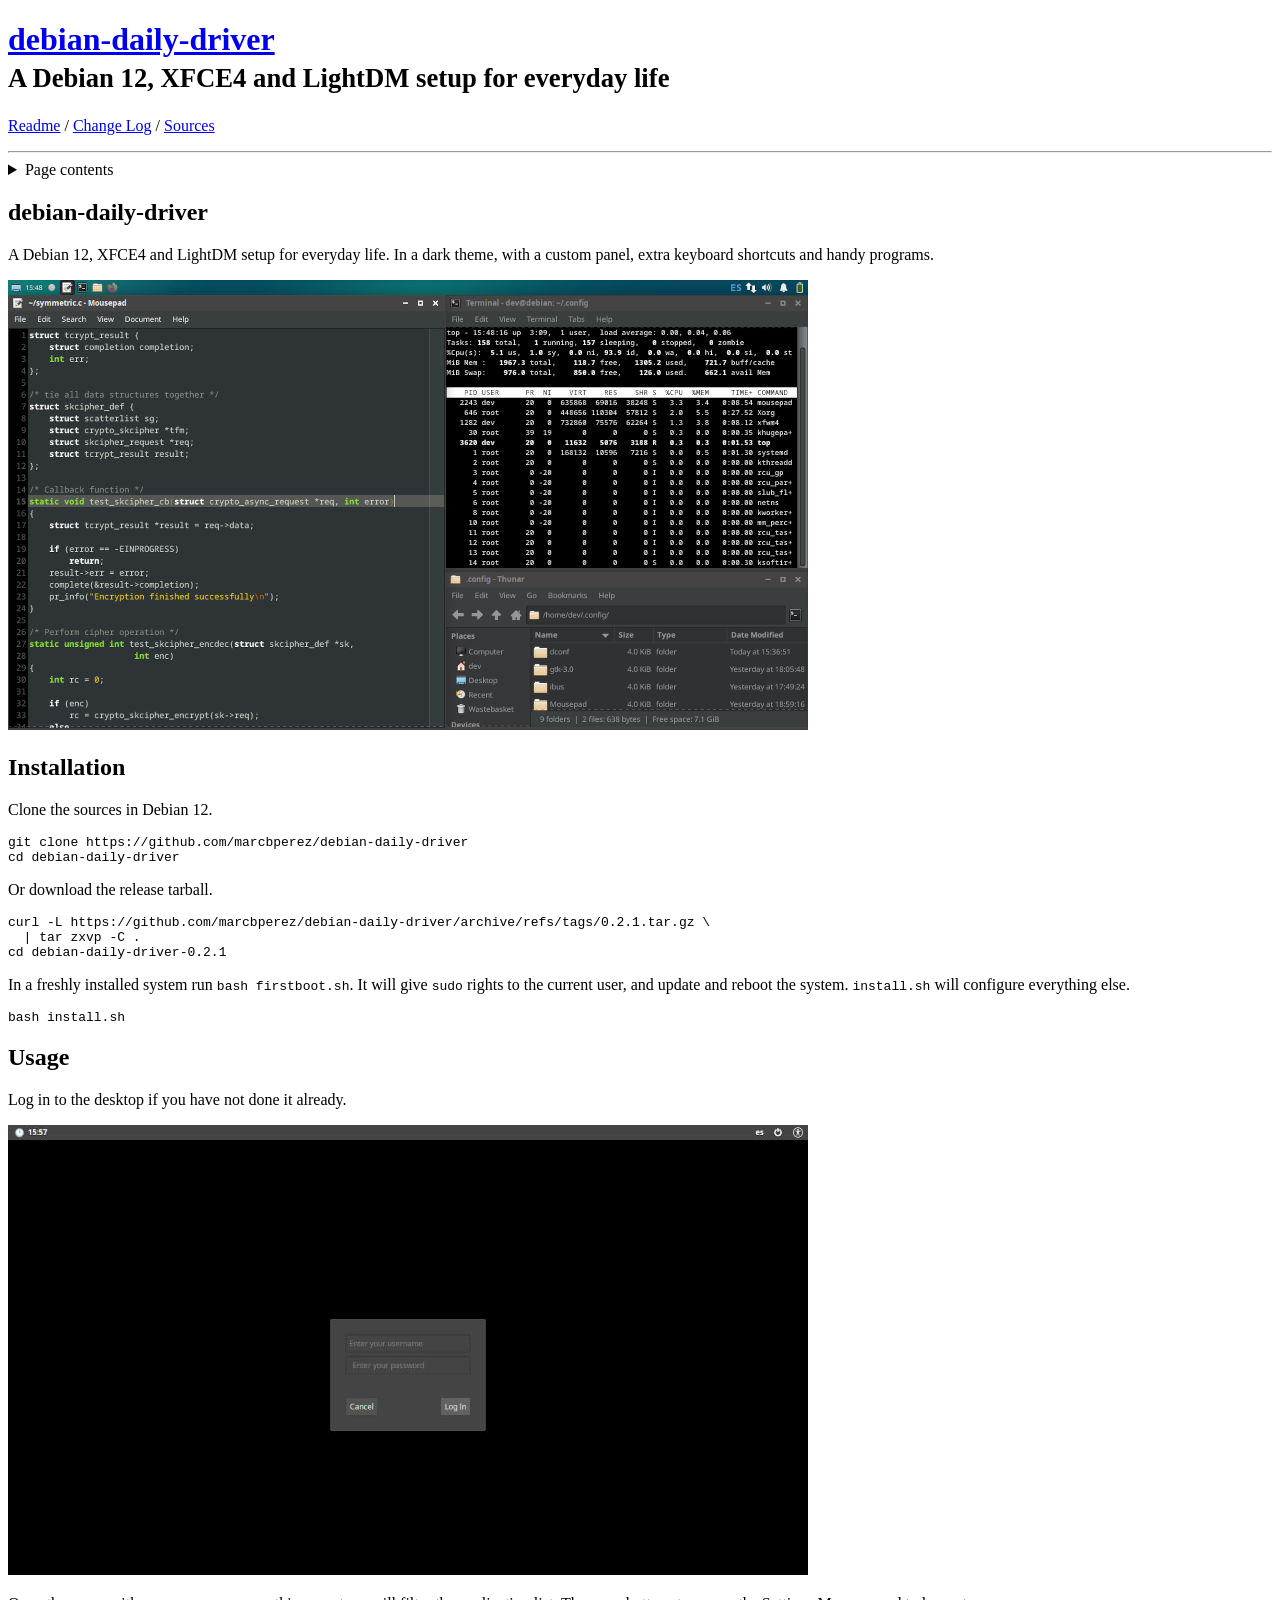
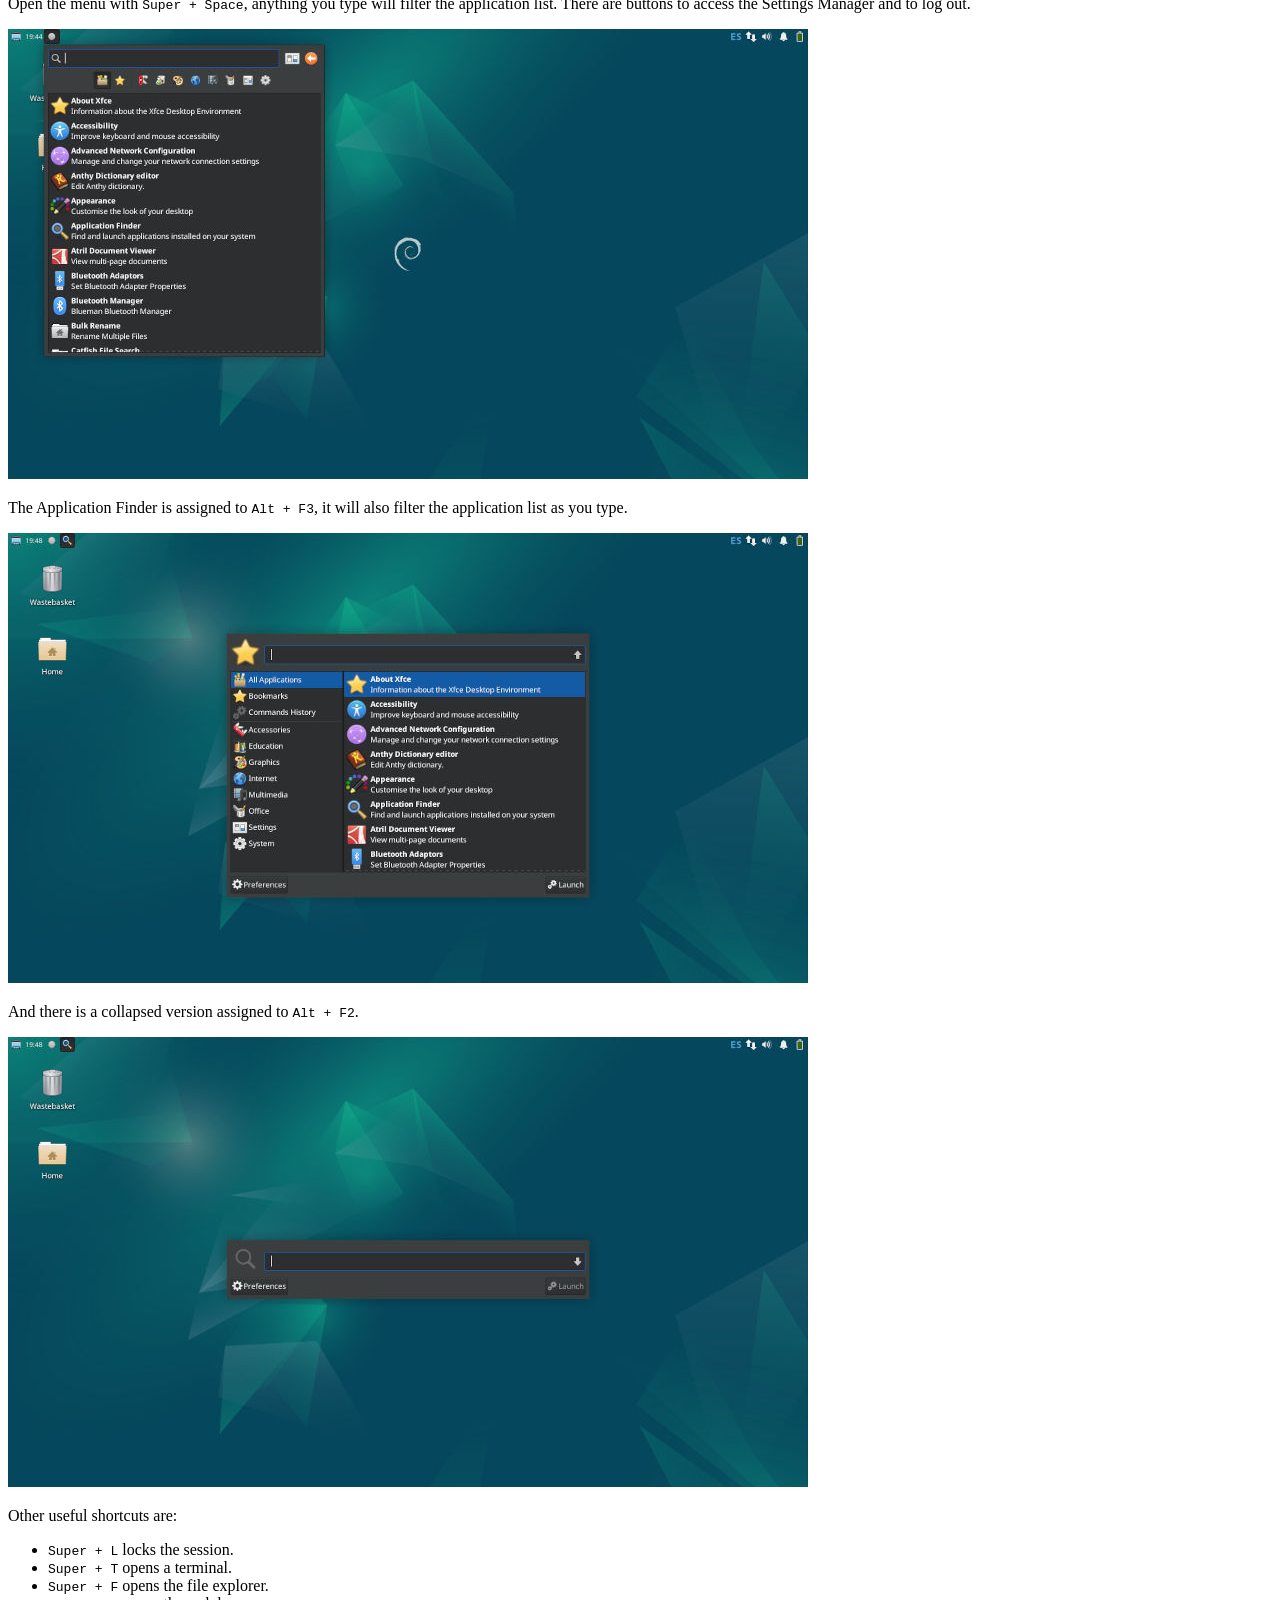
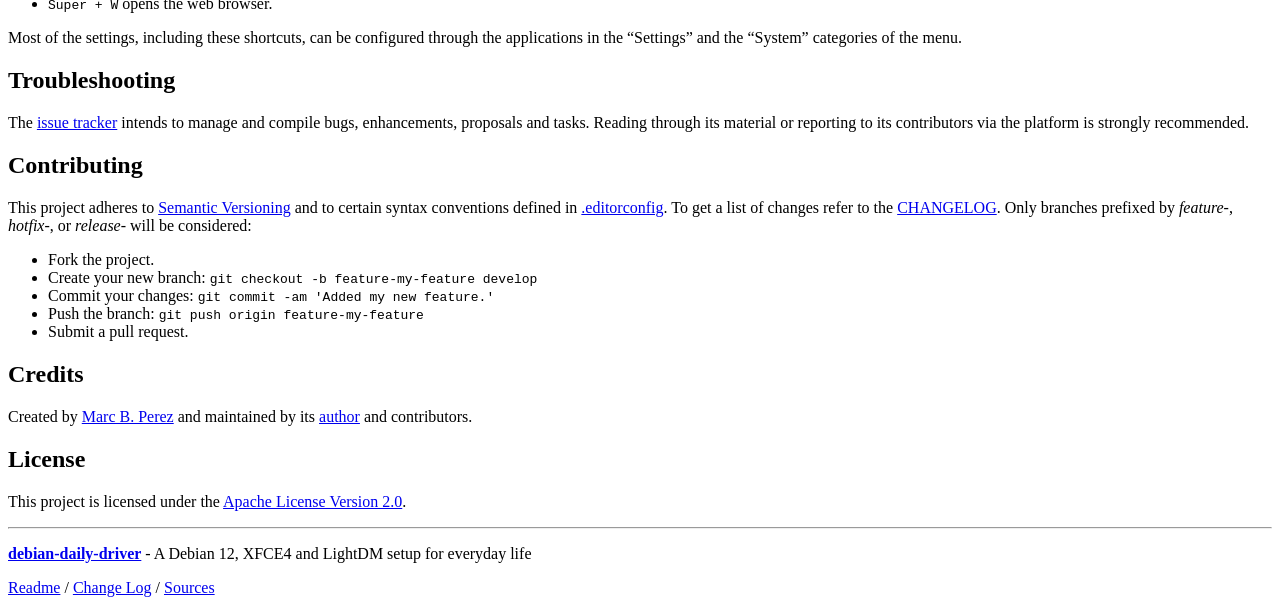
<file: docs/index.html>
<!DOCTYPE html>
<html lang="en" dir="ltr">

<head>
  <meta charset="utf-8">
  <base href="https://marcbperez.github.io/debian-daily-driver/index.html">
  <meta http-equiv="X-UA-Compatible" content="IE=edge">
  <meta name="viewport" content="width=device-width, initial-scale=1.0, minimum-scale=1.0">
  <title>debian-daily-driver</title>
  <meta name="author" content="Marc B. Perez">
  <meta name="description" content="A Debian 12, XFCE4 and LightDM setup
for everyday life">
  <meta name="keywords" content="debian-daily-driver,Debian
12,XFCE4,LightDM">
  <link rel="shortcut icon" href="theme/favicon.ico">
  <link rel="stylesheet" href="theme/style.css">
  <link rel="stylesheet" href="theme/ThemeForm.css">
  <link rel="stylesheet" href="theme/CodeHighlighter.css">
  <script type="module" src="theme/ThemeForm.js"></script>
  <script type="module" src="theme/CodeHighlighter.js"></script>
  <script type="module" src="https://esm.sh/prismjs/components/prism-bash.min.js"></script>
  <script type="module" src="https://esm.sh/prismjs/components/prism-python.min.js"></script>
  <script type="module" src="https://esm.sh/prismjs/components/prism-markdown.min.js"></script>
  <script type="module" src="https://esm.sh/prismjs/components/prism-yaml.min.js"></script>
  <script type="module" src="https://esm.sh/prismjs/plugins/toolbar/prism-toolbar.min.js"></script>
  <script type="module" src="https://esm.sh/prismjs/plugins/copy-to-clipboard/prism-copy-to-clipboard.min.js"></script>
</head>

<body class="detect light medium serif">
  <header>
    <div>
      <p class="themeform"></p>
      <h1><a href="index.html">debian-daily-driver</a><br><small>A
Debian 12, XFCE4 and LightDM setup for everyday life</small></h1>
      <nav><p><span><a href="index.html">Readme</a> /</span> <span><a href="CHANGELOG.html">Change
Log</a> /</span> <span><a href="https://github.com/marcbperez/debian-daily-driver">Sources</a></p></nav>
      <hr>
    </div>
  </header>

  <main>
    <section>
      <details>
        <summary>Page contents</summary>
        <nav role="doc-toc"><ul>
<li><a href="#debian-daily-driver"
id="toc-debian-daily-driver">debian-daily-driver</a>
<ul>
<li><a href="#installation" id="toc-installation">Installation</a></li>
<li><a href="#usage" id="toc-usage">Usage</a></li>
<li><a href="#troubleshooting"
id="toc-troubleshooting">Troubleshooting</a></li>
<li><a href="#contributing" id="toc-contributing">Contributing</a></li>
<li><a href="#credits" id="toc-credits">Credits</a></li>
<li><a href="#license" id="toc-license">License</a></li>
</ul></li>
</ul></nav>
      </details>
    </section>
    <section>
<h1 id="debian-daily-driver">debian-daily-driver</h1>
<p>A Debian 12, XFCE4 and LightDM setup for everyday life. In a dark
theme, with a custom panel, extra keyboard shortcuts and handy
programs.</p>
<p><a href="assets/programs.jpg"><img src="assets/programs.jpg"
title="Programs (full width centered)" /></a></p>
<h2 id="installation">Installation</h2>
<p>Clone the sources in Debian 12.</p>
<pre class="bash"><code>git clone https://github.com/marcbperez/debian-daily-driver
cd debian-daily-driver</code></pre>
<p>Or download the release tarball.</p>
<pre class="bash"><code>curl -L https://github.com/marcbperez/debian-daily-driver/archive/refs/tags/0.2.1.tar.gz \
  | tar zxvp -C .
cd debian-daily-driver-0.2.1</code></pre>
<p>In a freshly installed system run <code>bash firstboot.sh</code>. It
will give <code>sudo</code> rights to the current user, and update and
reboot the system. <code>install.sh</code> will configure everything
else.</p>
<pre class="bash"><code>bash install.sh</code></pre>
<h2 id="usage">Usage</h2>
<p>Log in to the desktop if you have not done it already.</p>
<p><a href="assets/login.jpg"><img src="assets/login.jpg"
title="Login (full width centered)" /></a></p>
<p>Open the menu with <code>Super + Space</code>, anything you type will
filter the application list. There are buttons to access the Settings
Manager and to log out.</p>
<p><a href="assets/menu.jpg"><img src="assets/menu.jpg"
title="Menu (full width centered)" /></a></p>
<p>The Application Finder is assigned to <code>Alt + F3</code>, it will
also filter the application list as you type.</p>
<p><a href="assets/appfinder.jpg"><img src="assets/appfinder.jpg"
title="App Finder (full width centered)" /></a></p>
<p>And there is a collapsed version assigned to
<code>Alt + F2</code>.</p>
<p><a href="assets/appfinder-collapsed.jpg"><img
src="assets/appfinder-collapsed.jpg"
title="Collapsed App Finder(full width centered)" /></a></p>
<p>Other useful shortcuts are:</p>
<ul>
<li><code>Super + L</code> locks the session.</li>
<li><code>Super + T</code> opens a terminal.</li>
<li><code>Super + F</code> opens the file explorer.</li>
<li><code>Super + W</code> opens the web browser.</li>
</ul>
<p>Most of the settings, including these shortcuts, can be configured
through the applications in the “Settings” and the “System” categories
of the menu.</p>
<h2 id="troubleshooting">Troubleshooting</h2>
<p>The <a
href="https://github.com/marcbperez/debian-daily-driver/issues">issue
tracker</a> intends to manage and compile bugs, enhancements, proposals
and tasks. Reading through its material or reporting to its contributors
via the platform is strongly recommended.</p>
<h2 id="contributing">Contributing</h2>
<p>This project adheres to <a href="http://semver.org">Semantic
Versioning</a> and to certain syntax conventions defined in <a
href=".editorconfig">.editorconfig</a>. To get a list of changes refer
to the <a href="CHANGELOG.html">CHANGELOG</a>. Only branches prefixed by
<em>feature-</em>, <em>hotfix-</em>, or <em>release-</em> will be
considered:</p>
<ul>
<li>Fork the project.</li>
<li>Create your new branch:
<code>git checkout -b feature-my-feature develop</code></li>
<li>Commit your changes:
<code>git commit -am 'Added my new feature.'</code></li>
<li>Push the branch:
<code>git push origin feature-my-feature</code></li>
<li>Submit a pull request.</li>
</ul>
<h2 id="credits">Credits</h2>
<p>Created by <a href="https://marcbperez.github.io">Marc B. Perez</a>
and maintained by its <a href="https://marcbperez.github.io">author</a>
and contributors.</p>
<h2 id="license">License</h2>
<p>This project is licensed under the <a href="LICENSE">Apache License
Version 2.0</a>.</p>
    </section>
  </main>

  <footer>
    <div>
      <hr>
      <p><b><a href="index.html">debian-daily-driver</a></b> - A Debian
12, XFCE4 and LightDM setup for everyday life</p>
      <nav><p><span><a href="index.html">Readme</a> /</span> <span><a href="CHANGELOG.html">Change
Log</a> /</span> <span><a href="https://github.com/marcbperez/debian-daily-driver">Sources</a></p></nav>
      <p class="themeform"></p>
      <div id="codehighlighter"></div>
    </div>
  </footer>

</body>

</html>
</file>
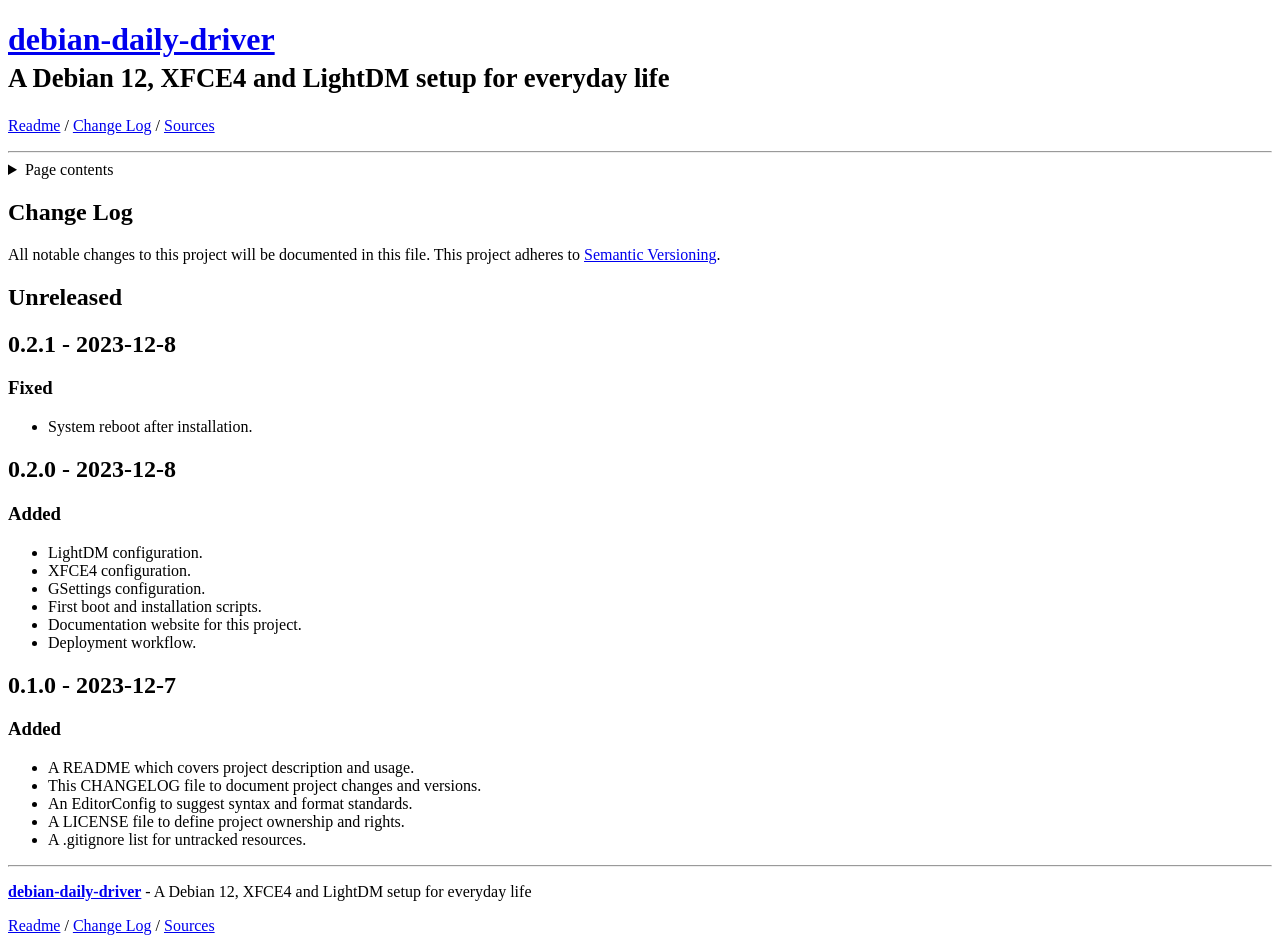
<file: docs/CHANGELOG.html>
<!DOCTYPE html>
<html lang="en" dir="ltr">

<head>
  <meta charset="utf-8">
  <base href="https://marcbperez.github.io/debian-daily-driver/CHANGELOG.html">
  <meta http-equiv="X-UA-Compatible" content="IE=edge">
  <meta name="viewport" content="width=device-width, initial-scale=1.0, minimum-scale=1.0">
  <title>debian-daily-driver</title>
  <meta name="author" content="Marc B. Perez">
  <meta name="description" content="A Debian 12, XFCE4 and LightDM setup
for everyday life">
  <meta name="keywords" content="debian-daily-driver,Debian
12,XFCE4,LightDM">
  <link rel="shortcut icon" href="theme/favicon.ico">
  <link rel="stylesheet" href="theme/style.css">
  <link rel="stylesheet" href="theme/ThemeForm.css">
  <link rel="stylesheet" href="theme/CodeHighlighter.css">
  <script type="module" src="theme/ThemeForm.js"></script>
  <script type="module" src="theme/CodeHighlighter.js"></script>
  <script type="module" src="https://esm.sh/prismjs/components/prism-bash.min.js"></script>
  <script type="module" src="https://esm.sh/prismjs/components/prism-python.min.js"></script>
  <script type="module" src="https://esm.sh/prismjs/components/prism-markdown.min.js"></script>
  <script type="module" src="https://esm.sh/prismjs/components/prism-yaml.min.js"></script>
  <script type="module" src="https://esm.sh/prismjs/plugins/toolbar/prism-toolbar.min.js"></script>
  <script type="module" src="https://esm.sh/prismjs/plugins/copy-to-clipboard/prism-copy-to-clipboard.min.js"></script>
</head>

<body class="detect light medium serif">
  <header>
    <div>
      <p class="themeform"></p>
      <h1><a href="index.html">debian-daily-driver</a><br><small>A
Debian 12, XFCE4 and LightDM setup for everyday life</small></h1>
      <nav><p><span><a href="index.html">Readme</a> /</span> <span><a href="CHANGELOG.html">Change
Log</a> /</span> <span><a href="https://github.com/marcbperez/debian-daily-driver">Sources</a></p></nav>
      <hr>
    </div>
  </header>

  <main>
    <section>
      <details>
        <summary>Page contents</summary>
        <nav role="doc-toc"><ul>
<li><a href="#change-log" id="toc-change-log">Change Log</a>
<ul>
<li><a href="#unreleased" id="toc-unreleased">Unreleased</a></li>
<li><a href="#section" id="toc-section">0.2.1 - 2023-12-8</a>
<ul>
<li><a href="#fixed" id="toc-fixed">Fixed</a></li>
</ul></li>
<li><a href="#section-1" id="toc-section-1">0.2.0 - 2023-12-8</a>
<ul>
<li><a href="#added" id="toc-added">Added</a></li>
</ul></li>
<li><a href="#section-2" id="toc-section-2">0.1.0 - 2023-12-7</a>
<ul>
<li><a href="#added-1" id="toc-added-1">Added</a></li>
</ul></li>
</ul></li>
</ul></nav>
      </details>
    </section>
    <section>
<h1 id="change-log">Change Log</h1>
<p>All notable changes to this project will be documented in this file.
This project adheres to <a href="http://semver.org">Semantic
Versioning</a>.</p>
<h2 id="unreleased">Unreleased</h2>
<h2 id="section">0.2.1 - 2023-12-8</h2>
<h3 id="fixed">Fixed</h3>
<ul>
<li>System reboot after installation.</li>
</ul>
<h2 id="section-1">0.2.0 - 2023-12-8</h2>
<h3 id="added">Added</h3>
<ul>
<li>LightDM configuration.</li>
<li>XFCE4 configuration.</li>
<li>GSettings configuration.</li>
<li>First boot and installation scripts.</li>
<li>Documentation website for this project.</li>
<li>Deployment workflow.</li>
</ul>
<h2 id="section-2">0.1.0 - 2023-12-7</h2>
<h3 id="added-1">Added</h3>
<ul>
<li>A README which covers project description and usage.</li>
<li>This CHANGELOG file to document project changes and versions.</li>
<li>An EditorConfig to suggest syntax and format standards.</li>
<li>A LICENSE file to define project ownership and rights.</li>
<li>A .gitignore list for untracked resources.</li>
</ul>
    </section>
  </main>

  <footer>
    <div>
      <hr>
      <p><b><a href="index.html">debian-daily-driver</a></b> - A Debian
12, XFCE4 and LightDM setup for everyday life</p>
      <nav><p><span><a href="index.html">Readme</a> /</span> <span><a href="CHANGELOG.html">Change
Log</a> /</span> <span><a href="https://github.com/marcbperez/debian-daily-driver">Sources</a></p></nav>
      <p class="themeform"></p>
      <div id="codehighlighter"></div>
    </div>
  </footer>

</body>

</html>
</file>
<file: docs/theme/style.css>
/* Minimal template with light and dark themes, configurable font family and
size, and optional full-width layout. */

:root {
  /* Small devices (landscape phones). */
  --screen-small: 576px;
  /* Medium devices (tablets). */
  --screen-medium: 768px;
  /* Large devices (desktops). */
  --screen-large: 992px;
  /* Extra large devices (large desktops). */
  --screen-xlarge: 1200px;
  /* Default layout and font parameters. */
  --min-width: 320px;
  --max-width: 640px;
  --spacing-small: 0.5em;
  --spacing-medium: 1em;
  --spacing-large: 2em;
  --font-size-small: 12px;
  --font-size-medium: 14px;
  --font-size-large: 16px;
  --font-family-monospace: 'Courier New', Courier, monospace;
  --font-family-sans-serif: Verdana, Geneva, Tahoma, sans-serif;
  --font-family-serif: Georgia, 'Times New Roman', Times, serif;
  /* Light theme parameters: */
  --light-background: rgb(255, 255, 255);
  /* Dark theme parameters: */
  --dark-background: rgb(24, 24, 24);
  --dark-color: rgb(255, 255, 255);
  --dark-link-color: rgb(137, 207, 110);
  --dark-hover-color: rgb(172, 236, 147);
  --dark-visited-color: rgb(172, 236, 147);
}

/* Small devices (landscape phones). */
@media (min-width: var(--screen-small)) {}

/* Medium devices (tablets). */
@media (min-width: var(--screen-medium)) {}

/* Large devices (desktops). */
@media (min-width: var(--screen-large)) {}

/* Extra large devices (large desktops). */
@media (min-width: var(--screen-xlarge)) {}

/* Body theming: */

body.small {
  font-size: var(--font-size-small);
}

body.medium {
  font-size: var(--font-size-medium);
}

body.large {
  font-size: var(--font-size-large);
}

body.monospace {
  font-family: var(--font-family-monospace);
}

body.sans-serif {
  font-family: var(--font-family-sans-serif);
}

body.serif {
  font-family: var(--font-family-serif);
}

body.dark {
  background: var(--dark-background);
  color: var(--dark-color);
}

body.dark a {
  color: var(--dark-link-color);
}

body.dark a:hover {
  color: var(--dark-hover-color);
}

body.dark a:visited {
  color: var(--dark-visited-color);
}

/* Layout of body, header, main and footer: */

body {
  display: flex;
  flex-direction: column;
  align-items: center;
  margin: 0;
  line-height: 1.5em;
}

body.stretch header,
body.stretch main,
body.stretch footer {
  max-width: 100%;
}

header,
main,
footer {
  width: 100%;
  min-width: var(--min-width);
  max-width: var(--max-width);
  overflow-wrap: break-word;
}

header>div,
main>section,
footer>div {
  margin-right: var(--spacing-medium);
  margin-left: var(--spacing-medium);
}

/* Navigation links: */

nav p {
  display: flex;
  flex-wrap: wrap;
  gap: var(--spacing-small);
}

/* Dividers: */

hr {
  opacity: 0.2;
  margin: 1.5em 0;
  border-top: 1px solid;
  border-right: none;
  border-bottom: none;
  border-left: none;
  width: 45%;
}

/* Headers: */

h1,
h2,
h3,
h4,
h5,
h6 {
  margin-top: 1em;
  line-height: 1em;
}

h1 {
  font-size: 2em;
}

h2 {
  font-size: 1.5em;
}

h3 {
  font-size: 1.2em;
}

h4,
h5,
h6 {
  font-size: 1em;
}

header h1 {
  font-size: 1.5em;
}

main section>h1:first-child {
  margin-top: 0;
}

/* Citations: */

blockquote {
  margin-right: 0;
  margin-left: var(--spacing-large);
}

blockquote p {
  border-left: var(--spacing-small) solid;
  padding-left: var(--spacing-medium);
}

/* Lists: */

ul {
  list-style-type: '‒  ';
}

ul,
ol {
  padding-left: 3em;
}

ul>li,
ol>li {
  padding-left: var(--spacing-small);
}

/* Tables: */

table {
  margin: var(--spacing-medium) 0;
  width: 100%;
}

table,
table th,
table td {
  border: 1px solid;
  border-collapse: collapse;
}

table th,
table td {
  padding: var(--spacing-small);
}

/* Images: */

img[title*="cover"] {
  width: 100%;
  object-fit: cover;
  aspect-ratio: 1 / 1;
}

/* Only inverted in light theme. */
body.light img[title*="light inverted"] {
  filter: invert(1);
}

/* Only inverted in dark theme. */
body.dark img[title*="dark inverted"] {
  filter: invert(1);
}

figure {
  margin-right: 0;
  margin-left: 0;
}

p:has(img[title*="centered"]),
figure:has(img[title*="centered"]) {
  text-align: center;
}

img[title*="full width"] {
  max-width: 100%;
}

/* Forms: */

select,
button {
  margin: 0;
  border: 0;
  border-radius: 0.3em;
  background: rgba(127, 127, 127, 0.1);
  padding: 0.3em;
  color: inherit;
  font-family: inherit;
  font-size: inherit;
}

input[type="checkbox"] {
  margin: 0;
  width: 1em;
  height: 1em;
  font-size: inherit;
}

/* Table of contents: */

details summary {
  margin-bottom: var(--spacing-medium);
  cursor: pointer;
}

nav[role="doc-toc"] {
  position: absolute;
  z-index: 1;
  margin-right: var(--spacing-medium);
  border: 1px solid;
  padding-right: var(--spacing-medium);
}

body.light nav[role="doc-toc"] {
  background-color: var(--light-background);
}

body.dark nav[role="doc-toc"] {
  background-color: var(--dark-background);
}
</file>
<file: docs/theme/ThemeForm.css>
/* Styling for ThemeForm.js. */

.themeform>form {
  display: flex;
  align-items: center;
  padding-bottom: var(--spacing-small);
  overflow-y: auto;
  gap: var(--spacing-small) var(--spacing-medium);
}

.themeform>form>div {
  display: flex;
  align-items: center;
  gap: 0.4em;
}

.themeform>form>div input[type="checkbox"] {
  position: relative;
  top: -1px;
}
</file>
<file: docs/theme/CodeHighlighter.css>
/* Styling for CodeHighlighter.js. */

.code-toolbar {
  position: relative;
}

.code-toolbar>.toolbar {
  position: absolute;
  right: var(--spacing-small);
  top: var(--spacing-small);
}

.code-toolbar>.toolbar button {
  cursor: pointer;
}

.code-toolbar code {
  padding-right: 2.5em;
  display: inline-block;
}
</file>
